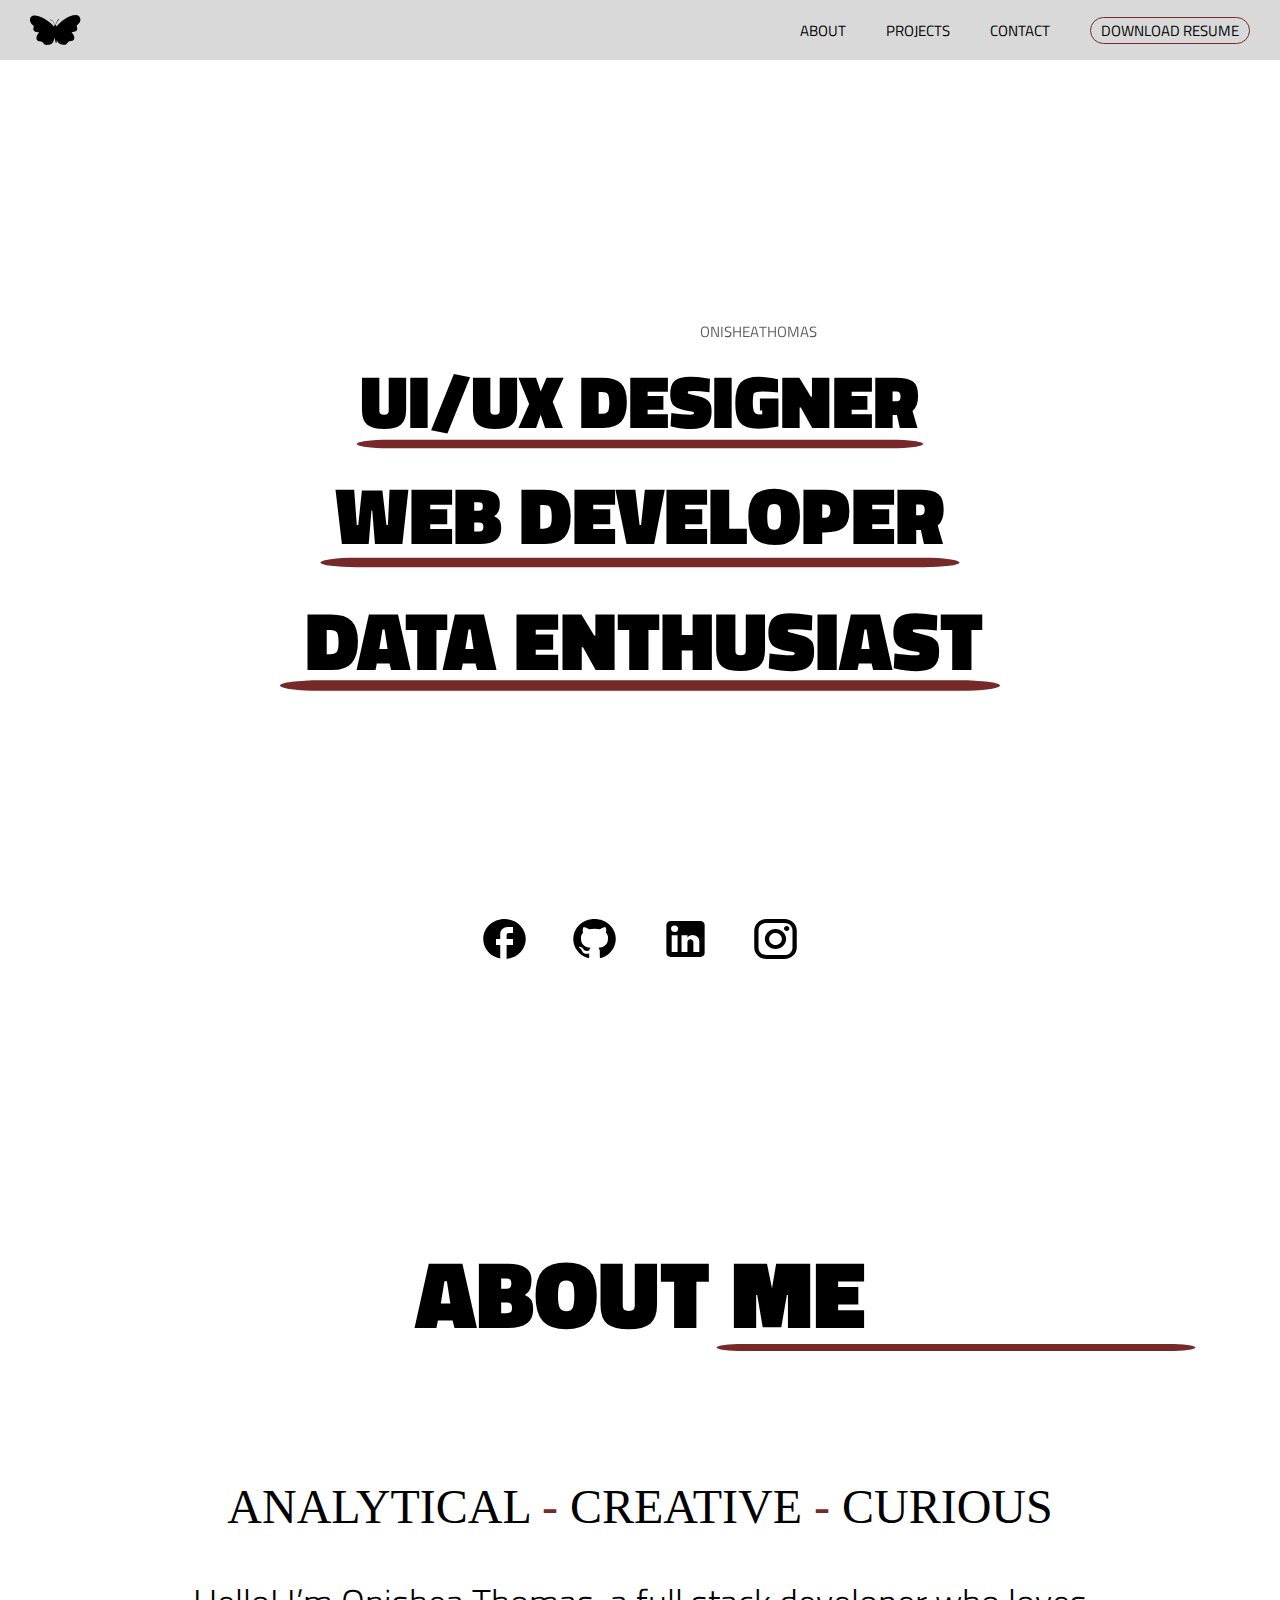
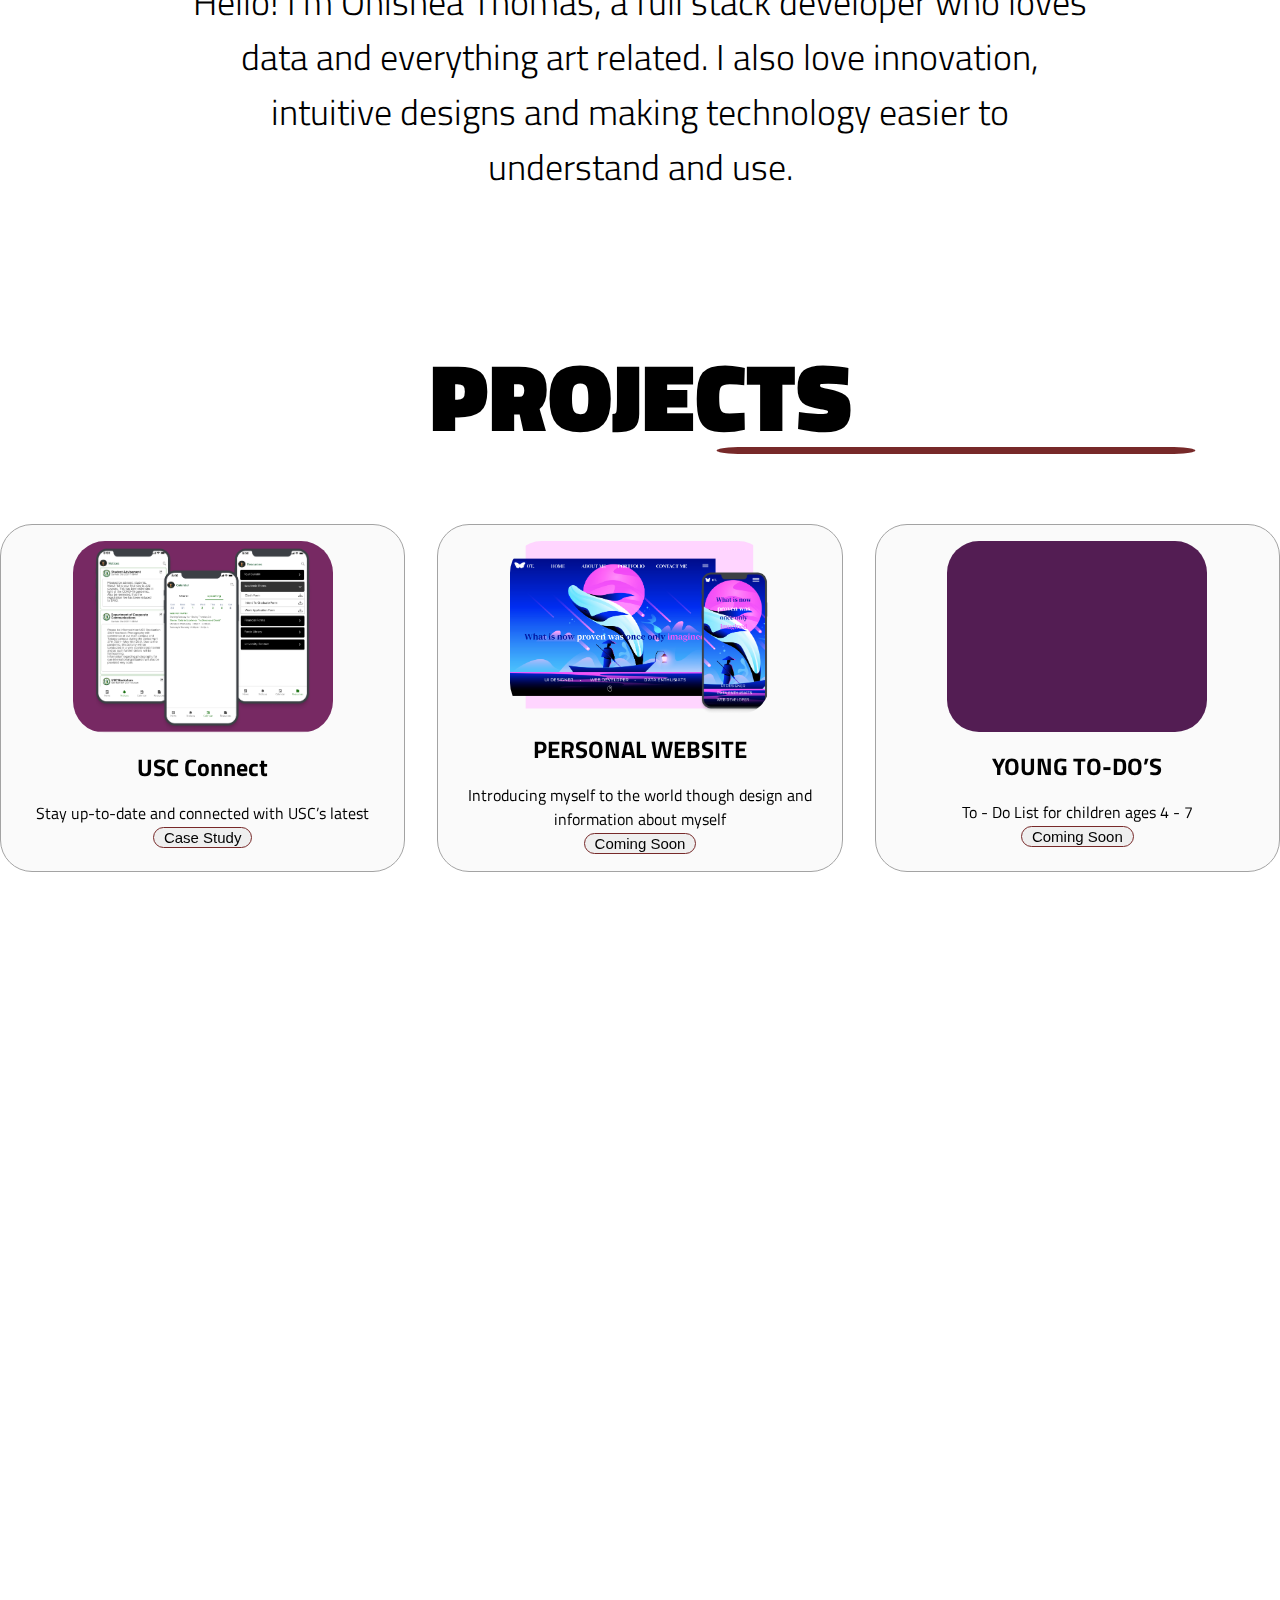
<file: index.html>
<!DOCTYPE html>
<html lang="en">
<head>
    <meta charset="UTF-8">
    <meta name="viewport" content="width=device-width, initial-scale=1.0">
    <link rel="preconnect" href="https://fonts.googleapis.com">
<link rel="preconnect" href="https://fonts.gstatic.com" crossorigin>
<link href="https://fonts.googleapis.com/css2?family=Titillium+Web:ital,wght@0,300;0,400;0,900;1,300&display=swap" rel="stylesheet">
    <link rel="shortcut icon" href="./assets/favicon/android-chrome-512x512.png" type="image/x-icon">
    <title>Onishea's Portfolio</title>
    <link rel="stylesheet" href="styles.css">
    <link rel="stylesheet" href="mediaqueries.css">
</head>
<body>
    <main>
    
    <!--HEADER-->
    <section>
    <header class="header">
            <div  class="header__content">
                <a href="#home" class="logo"> 
                   <img class="logo__img" src="./assets/bbutterfly-logo.svg" alt="butterfly logo">  
                </a>
                <nav class="nav">
                <ul class="nav__list">
                    <li class="nav__item">
                        <a href="#about" class="nav__link">ABOUT</a>
                    </li class="nav__item">
                    <li>
                       <a href="#projects" class="nav__link">PROJECTS</a>
                    </li>
                     <li class="nav__item">
                        <a href="#contact" class="nav__link">CONTACT</a>
                     </li>   
                    <li>
                        <a href="#resume" class="btn">DOWNLOAD RESUME</a>
                     </li>
                </ul>
                </nav>

                <div class="hamburger">
                    <div class="bar"></div>
                    <div class="bar"></div>
                    <div class="bar"></div>
                </div>
            </div>
        </nav>
    </header>
    </section>

    <!--LANDING-->
    <section id="home" class="home__container">
        <div class="name">
        <div class="name__box">
            <p class="box__letter">O</p>
        </div>
        <div class="name__box">
            <p class="box__letter">N</p>
        </div>
        <div class="name__box">
            <p class="box__letter">I</p>
        </div>
        <div class="name__box">
            <p class="box__letter">S</p>
        </div>
        <div class="name__box">
            <p class="box__letter">H</p>
        </div>
        <div class="name__box">
            <p class="box__letter">E</p>
        </div>
        <div class="name__box">
            <p class="box__letter">A</p>
        </div>
        <div class="name__box">
            <p class="box__letter">T</p>
        </div>
        <div class="name__box">
            <p class="box__letter">H</p>
        </div>
        <div class="name__box">
            <p class="box__letter">O</p>
        </div>
        <div class="name__box">
            <p class="box__letter">M</p>
        </div>
        <div class="name__box">
            <p class="box__letter">A</p>
        </div>
        <div class="name__box">
            <p class="box__letter">S</p>
        </div>
        </div>
        <div class="roles_box">
        <div class="roles">
        <p class="role" id="role1">UI/UX DESIGNER</p>
        <object class="underline" id="underline1" data="./assets/UIUX_line-x.svg" type="image/svg+xml"></object>  
        </div>
        <div class="roles">
        <P class="role" id="role2">WEB DEVELOPER</P>
        <object class="underline" id="underline2" data="./assets/UIUX_line-x.svg" type="image/svg+xml"></object>  
        </div>
        <div class="roles">
        <P id="role3" class="role">DATA ENTHUSIAST</P>
        <object class="underline" id="underline3" data="./assets/UIUX_line-x.svg" type="image/svg+xml"></object>  
        </div>
    </div> 

    <div class="socials__list">
        
                <a href="https://www.facebook.com/onisheacreativespectrum?mibextid=ZbWKwL" >
                    <object class="icon" id="" data="./assets/ic_baseline-facebook.svg" type="image/svg+xml"></object>  
                </a>
    
               <a href="https://github.com/Onishea" class="icon">
                <img src="./assets/mdi_github.svg" alt="github logo">
               </a>
        
            
                <a href="https://www.linkedin.com/in/onishea-thomas" class="icon">
                    <img src="./assets/mdi_linkedin.svg" alt="linkedin">
                </a>
                
            
                <a href="https://instagram.com/_daonishea_?igshid=MzMyNGUyNmU2YQ==" class="icon">
                    <img src="./assets/mdi_instagram.svg" alt="instagram logo" class="icon">
                </a>
             
     
    </div>
    </section>

    <!--ABOUT-->
    <section id="about" class="about">
        <div class="about__heading">
            <p class="heading">ABOUT ME</p>
            <object class="underline" id="underline4" data="./assets/UIUX_line-x.svg" type="image/svg+xml"></object>  
        </div>

        <div class="about__descriptions">
            <p class="about__description">ANALYTICAL <span class="dash">-</span> CREATIVE <span class="dash">-</span> CURIOUS</p>
        </div>

        <div class="about__paragraph">
            <p class="about__sentences">Hello! I’m Onishea Thomas, a full stack developer who loves <br> data and everything art related. I also love innovation, <br>
                intuitive designs and making technology easier to <br>
               understand and use.
            </p>
        </div>
    </section>
    <!--PROJECTS-->
    <section id="projects" class="projects">
        <div class="projects__heading">
            <p class="heading">
                PROJECTS
            </p>
            <object class="underline" id="underline4" data="./assets/UIUX_line-x.svg" type="image/svg+xml"></object>  
        </div>
        <div class="exp__detail__container">
            <div class="about__container">

            <div class="details__container color__container">
                <div class="article__container">
                    <img src="./assets/Usc_connect_thumbnaul.png" alt="project 1" class="project1__img project__img">
                </div>
                <h2 class="project__title"> USC Connect</h2>
                <p class="project__title_info">Stay up-to-date and connected with USC’s latest</p>
                <div class="btn__container">
                    <button onclick="window.location.href = 'usc_connectCS.html';" target="_blank" class="btn btn__color2 project__btn">
                        Case Study
                    </button>
                </div>
            </div>

            <div class="details__container color__container">
                <div class="article__container">
                    <img src="./assets/PersonalWebsiteimg.png" alt="project 2" class="project2__img project__img ">
                </div>
                <h2 class="project__title"> PERSONAL WEBSITE</h2>
                <p class="project__title_info">Introducing myself to the world though design and information about myself</p>
                <div class="btn__container">
                    <button class="btn btn__color2 project__btn">
                       Coming Soon
                    </button>
                </div>
            </div>

            <div class="details__container color__container">
                <div class="article__container">
                    <img src="./assets/youngtodos.png" alt="project 3" class="project3__img project__img">
                </div>
                <h2 class="project__title">YOUNG TO-DO’S</h2>
                <p class="project__title_info">To - Do List for children ages 4 - 7</p>
                <div class="btn__container">
                    <button  class="btn btn__color2 project__btn">
                        Coming Soon
                    </button>
                </div>
            </div>
            
        </div>
        </div>
    </section>
    <!--CONTACT-->
    <section id="contact" class="contact"></section>
    <!--DOWNLOAD RESUME-->
    <section id="resume" class="resume"></section>
    <!--FOOTER-->
    <section>
        <!-- <div class="email">
            <p class="email__address">
                onisheathomas@gmail.com
            </p>
        </div> -->
    </section>
</main>
<script src="script.js"></script>
</body>
</html>
</file>
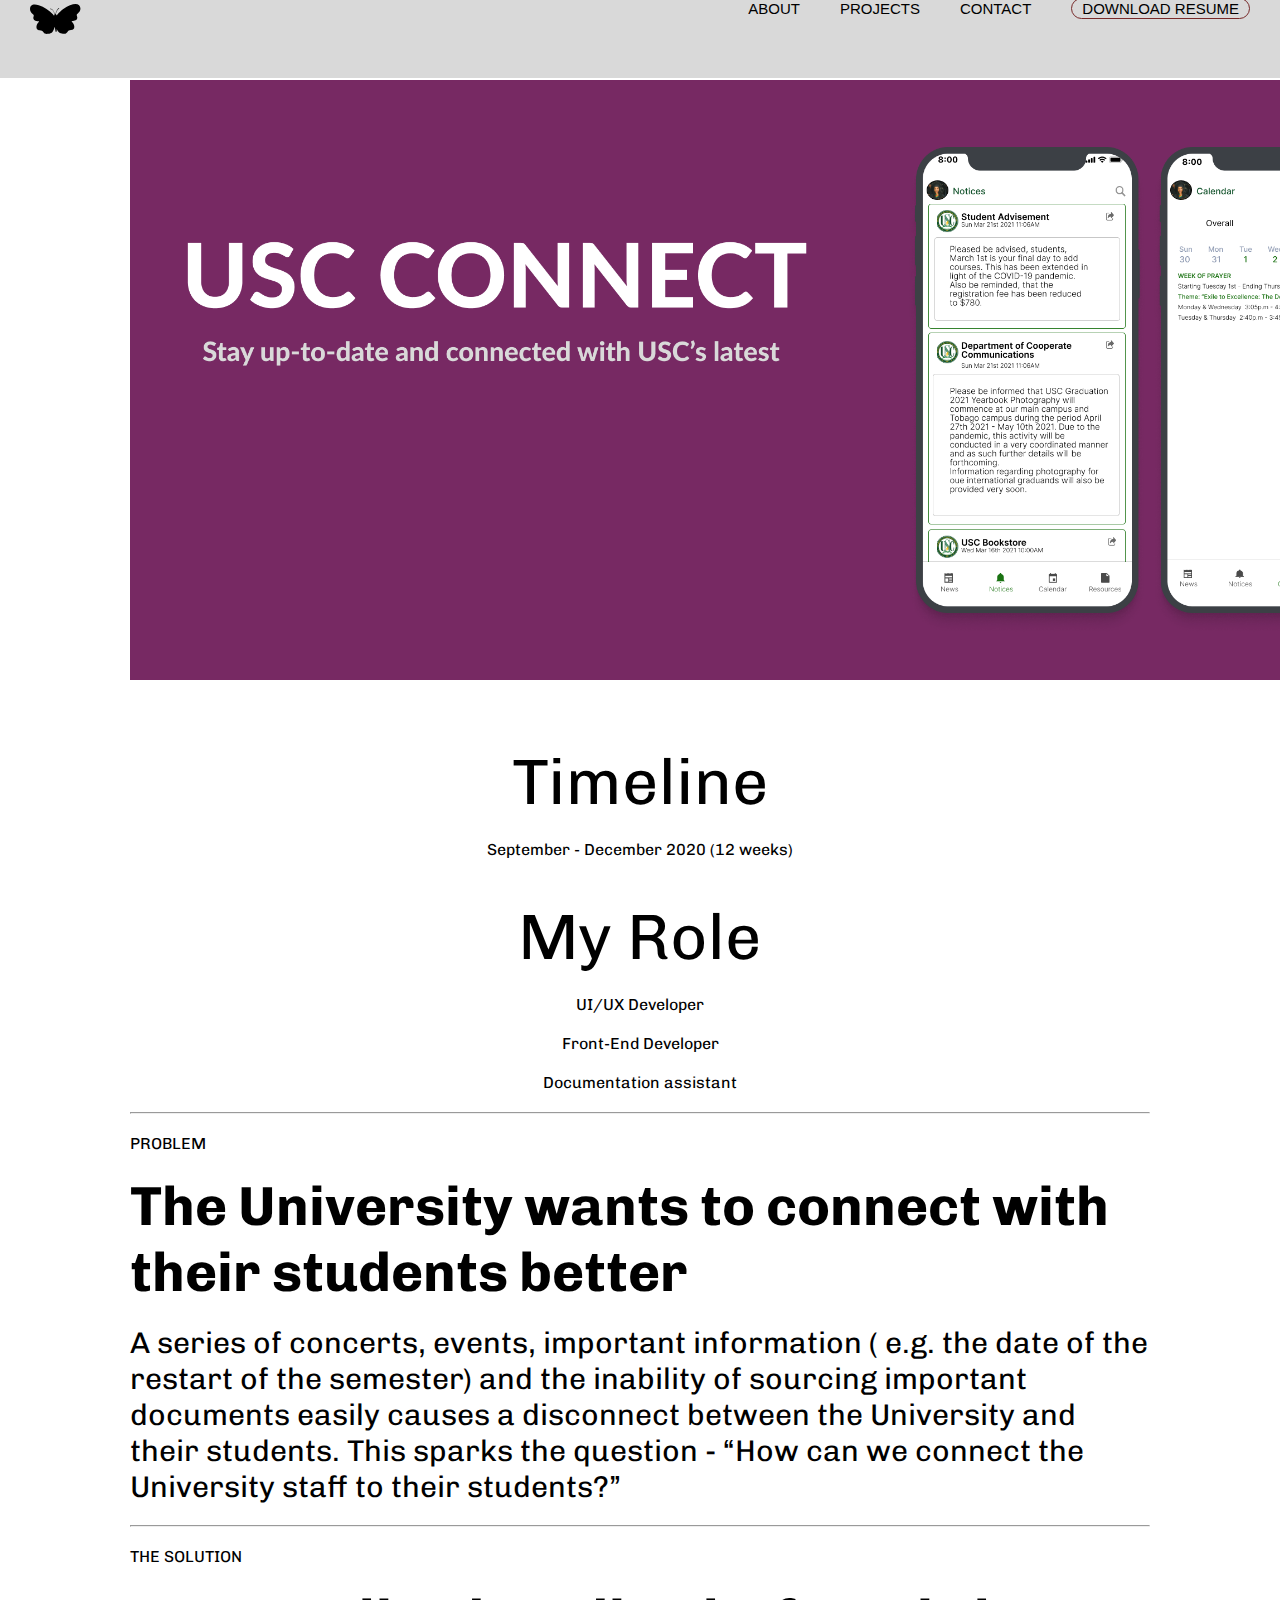
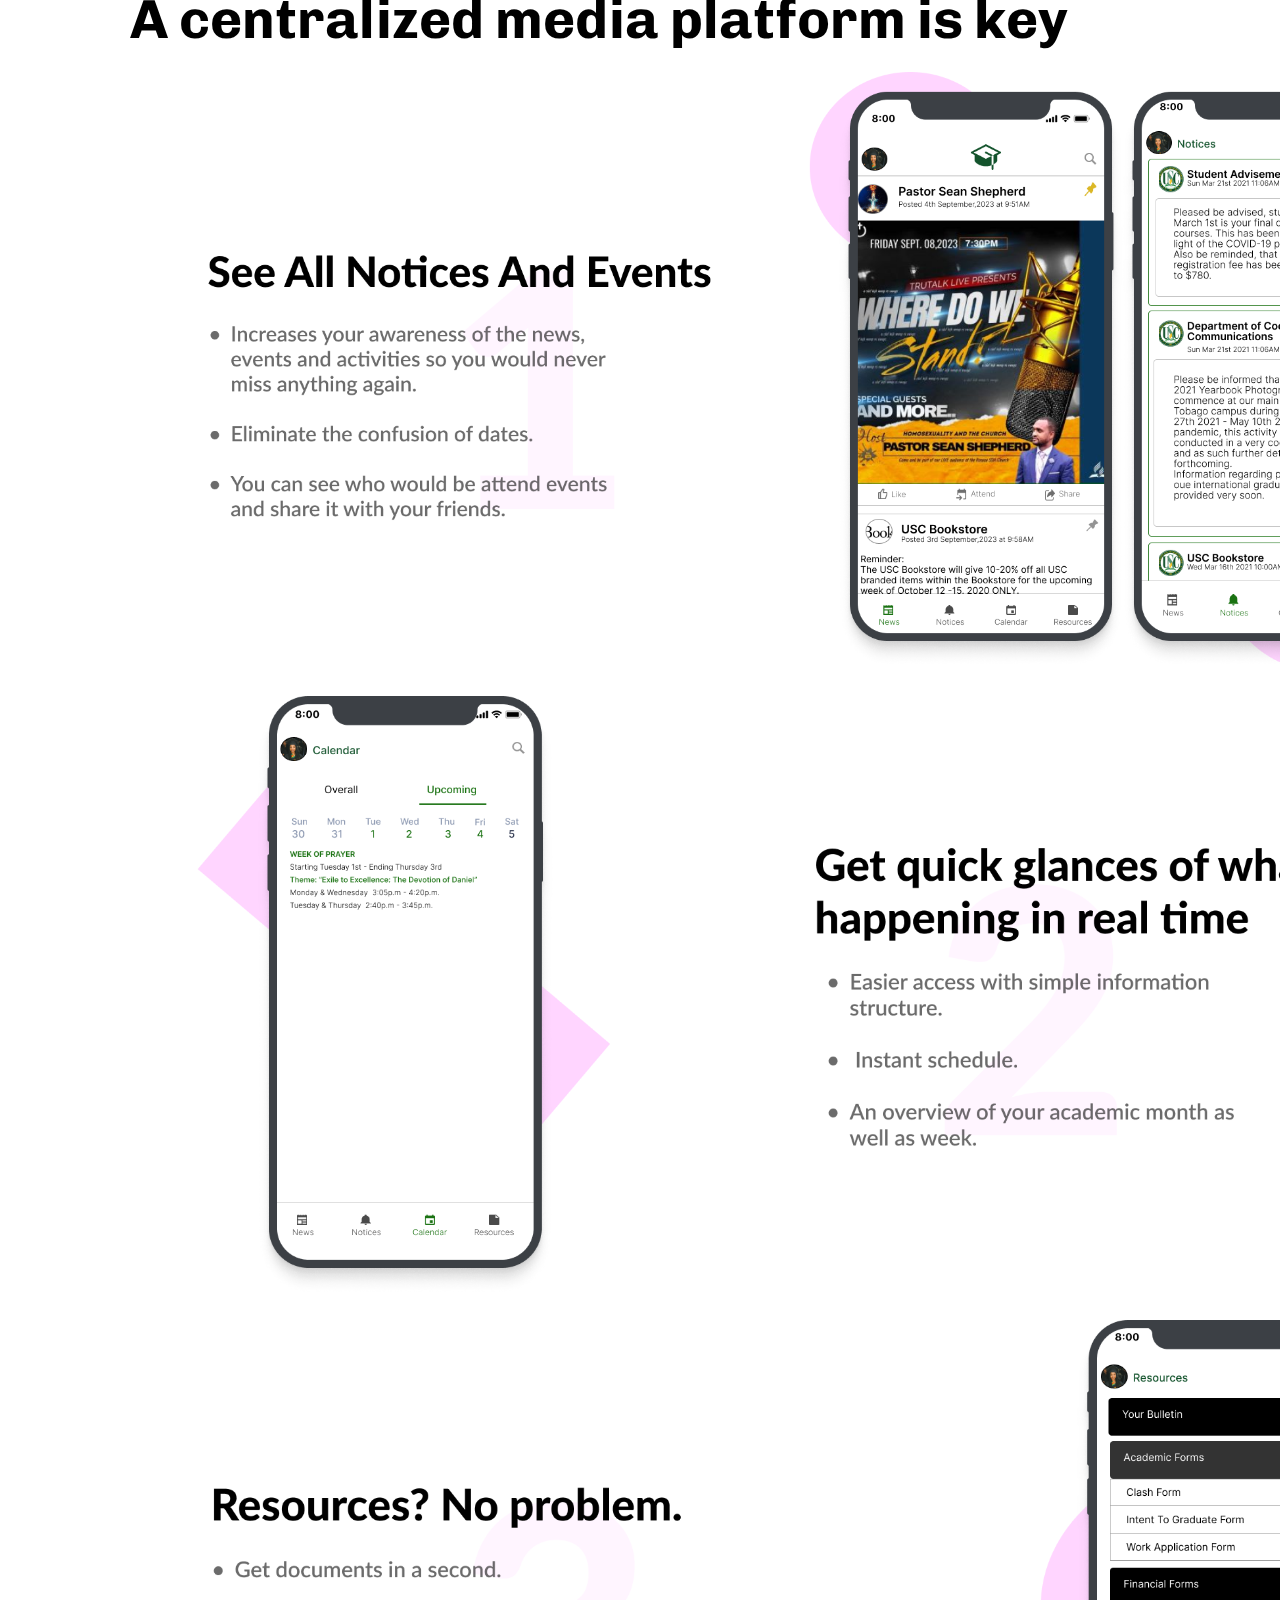
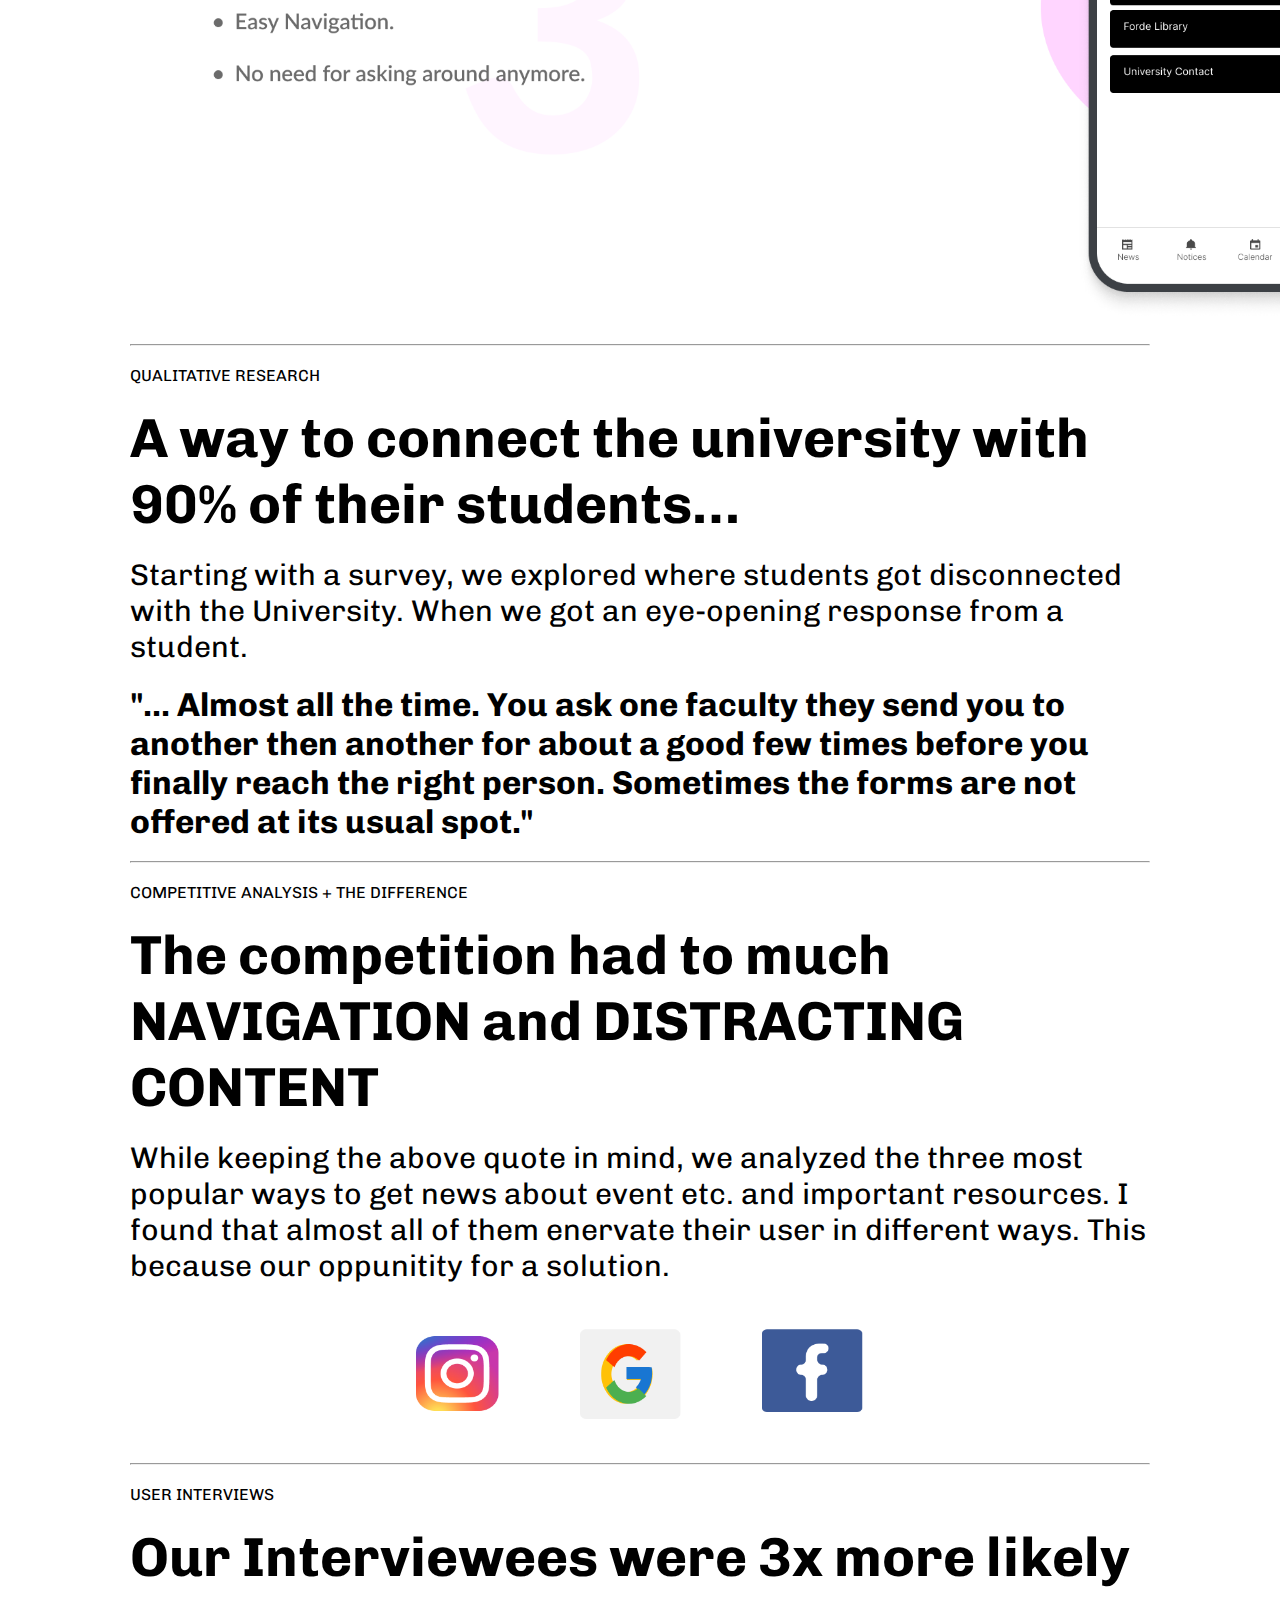
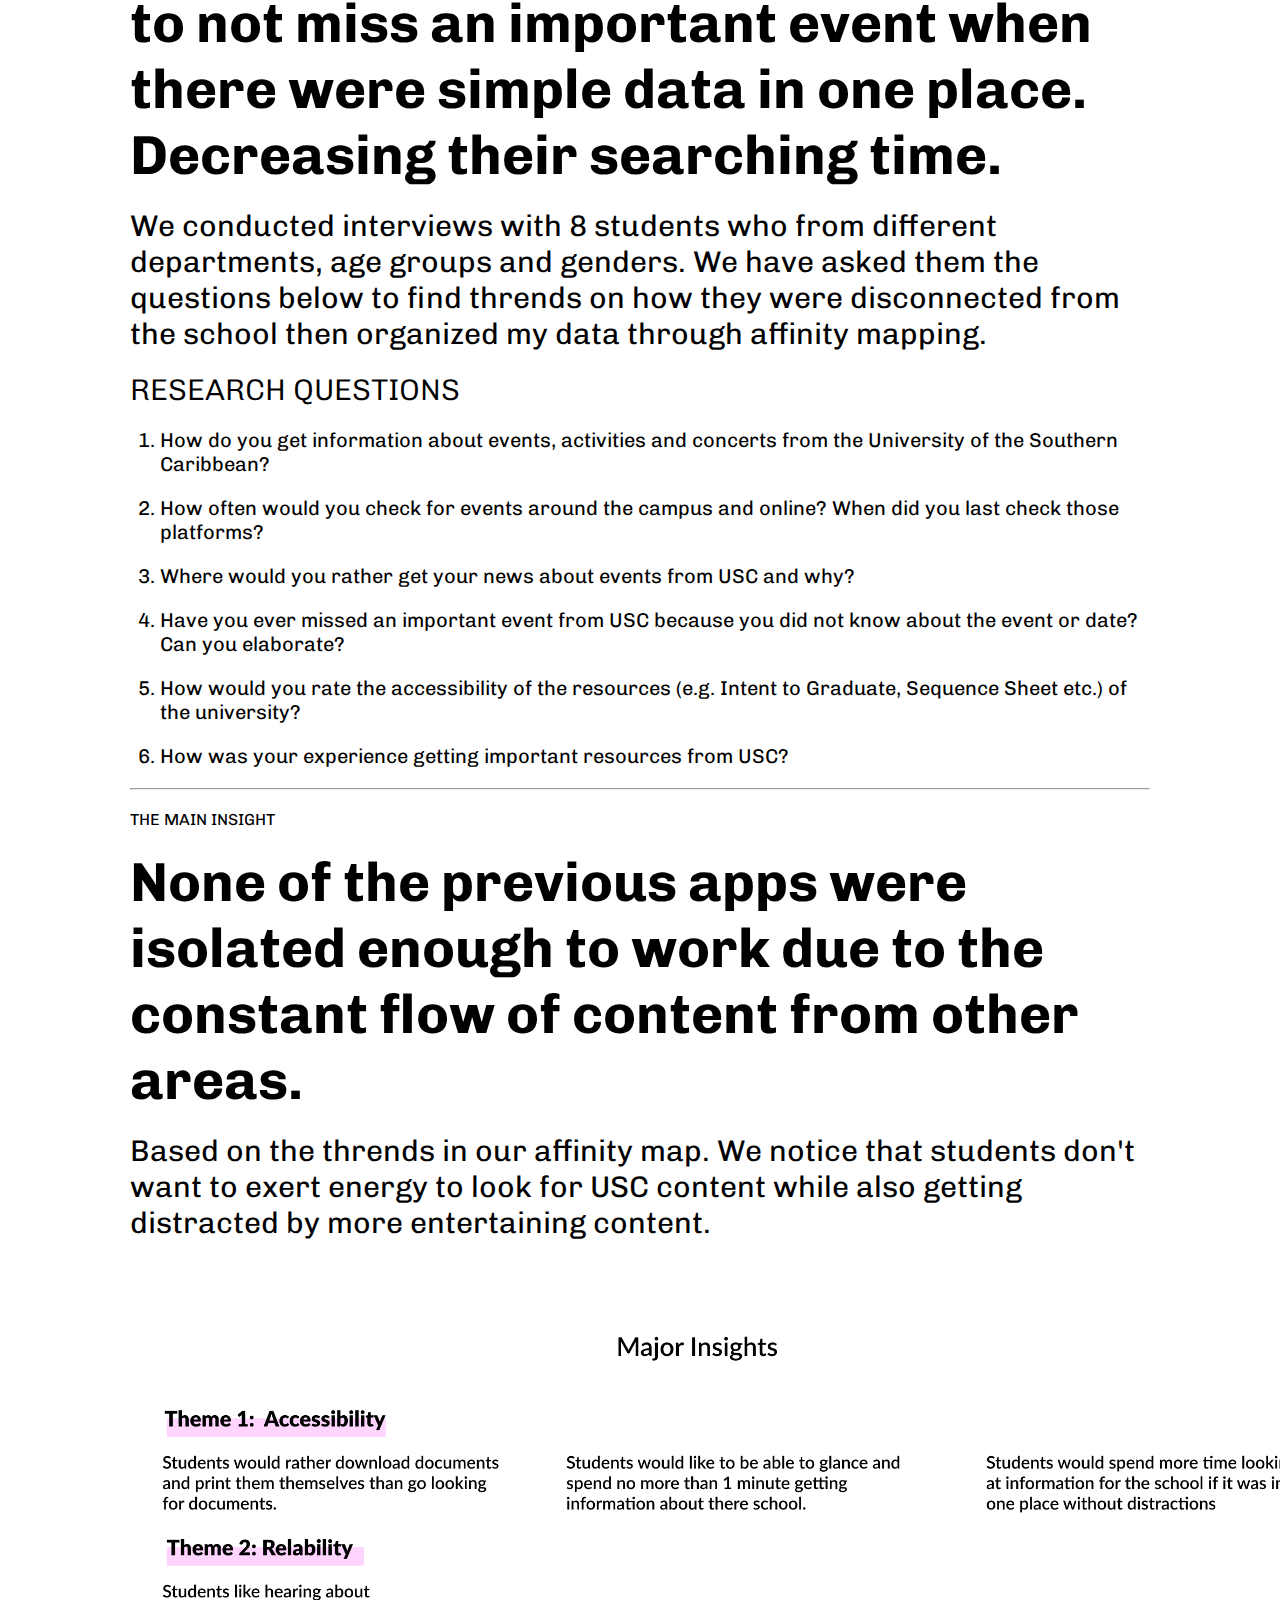
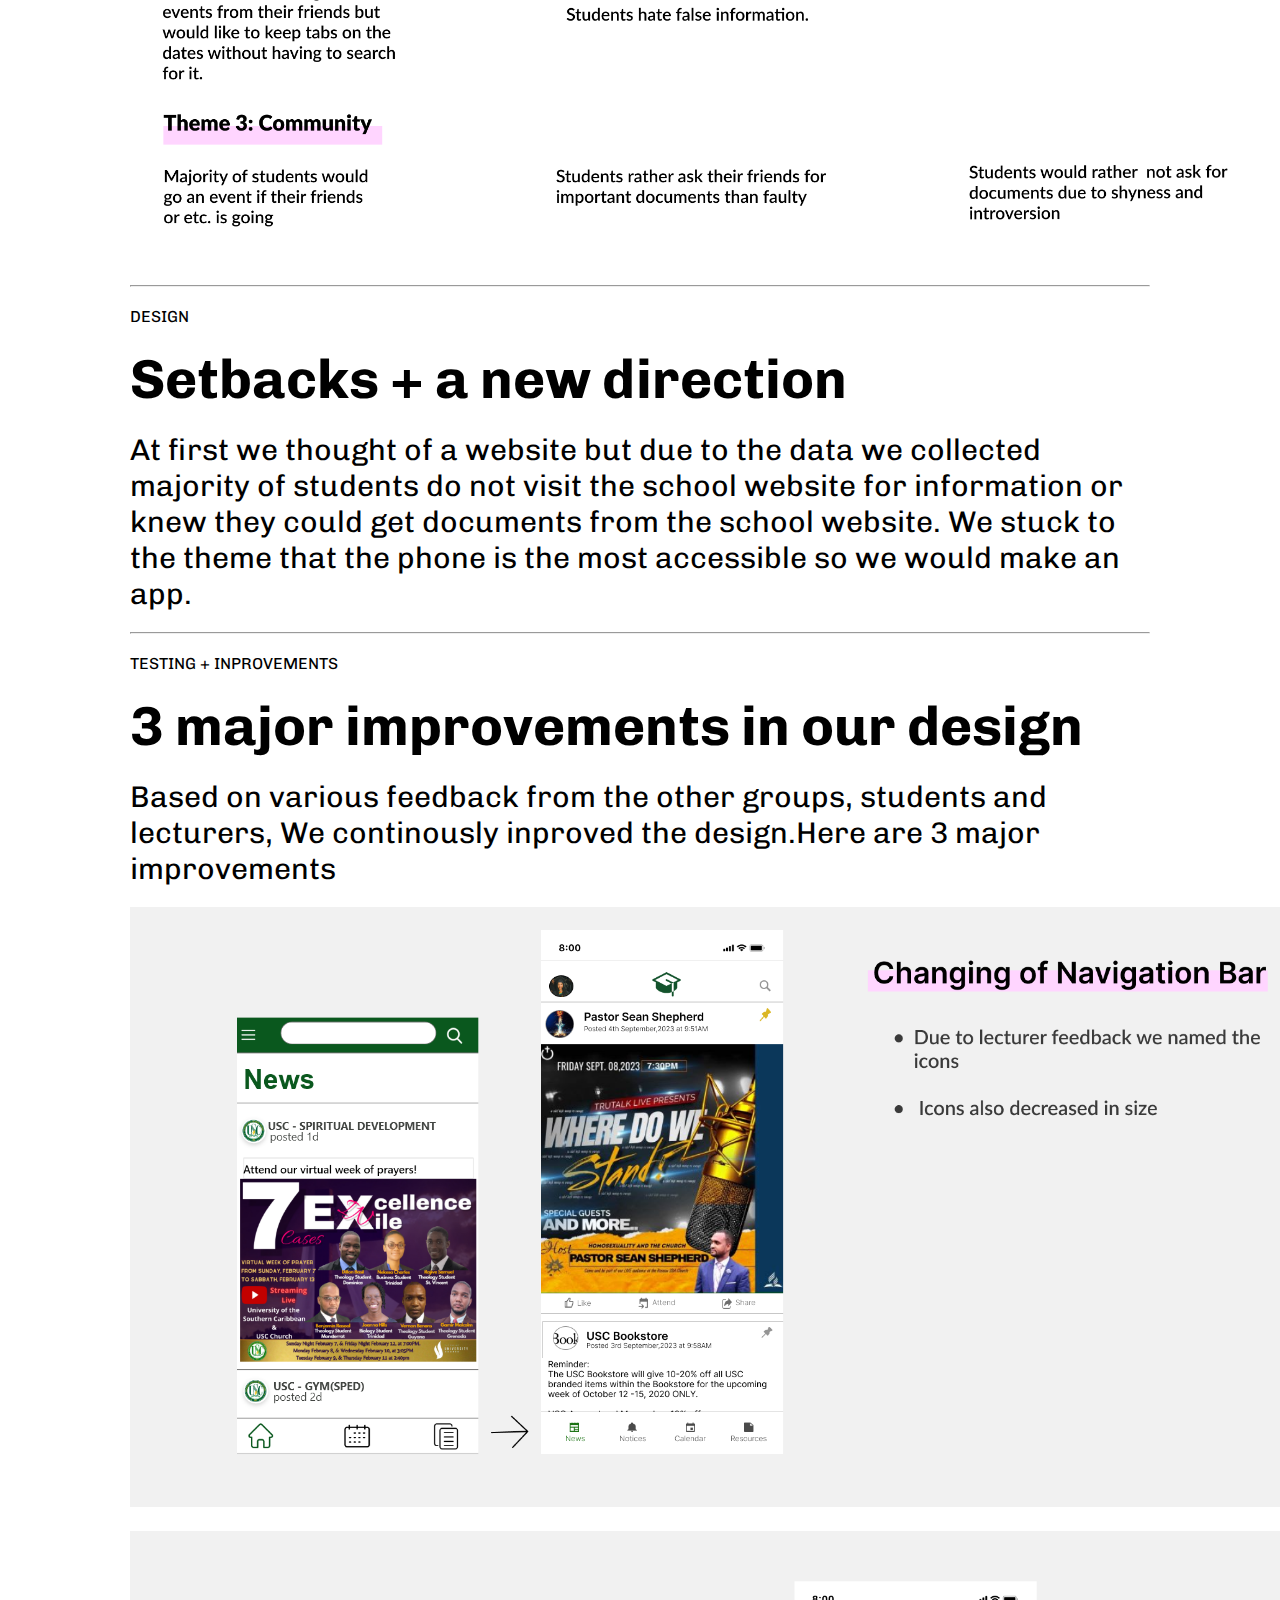
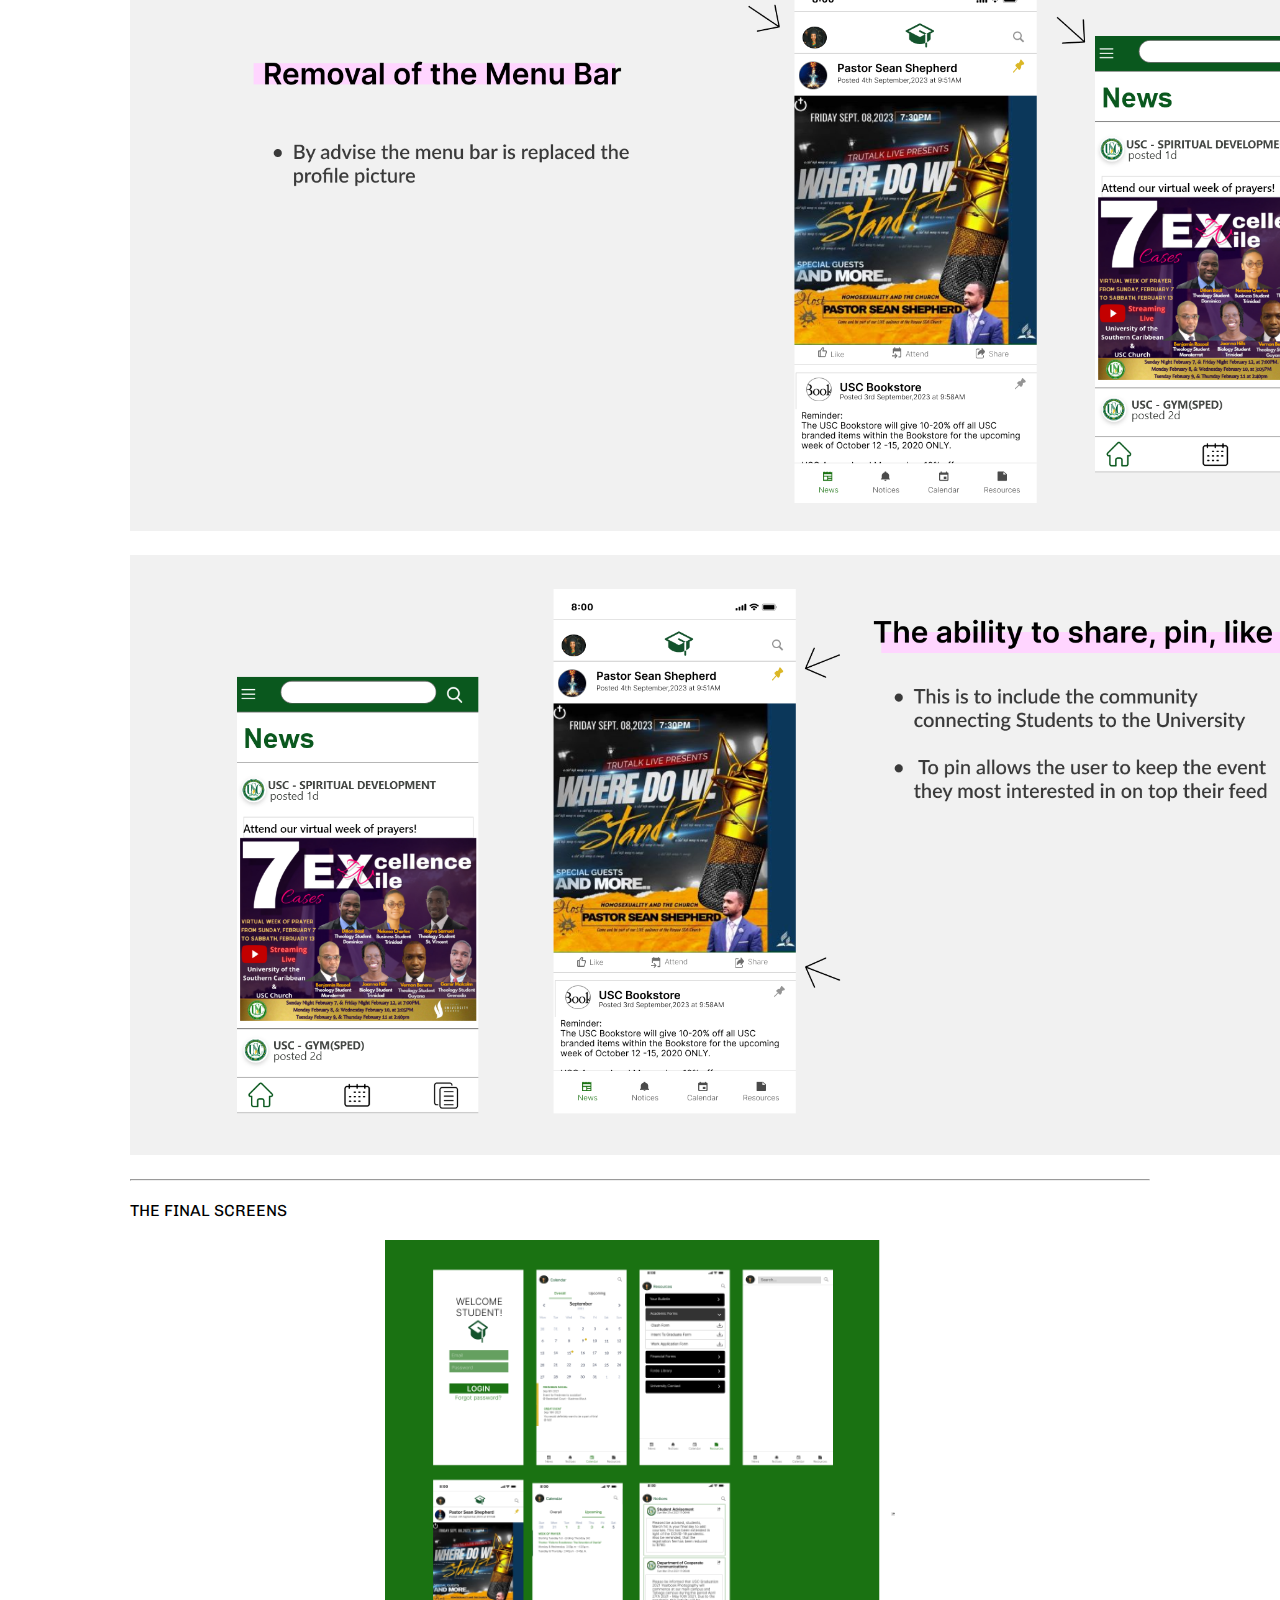
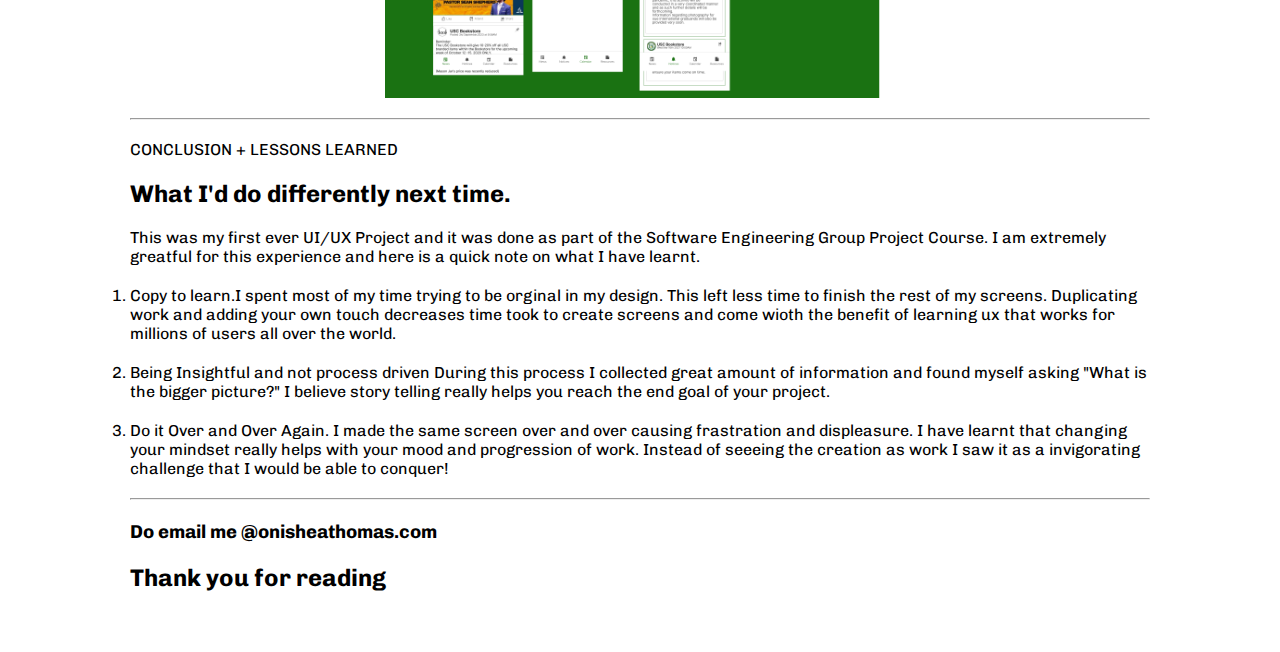
<file: usc_connectCS.html>
<!DOCTYPE html>
<html lang="en">
<head>
    <meta charset="UTF-8">
    <meta name="viewport" content="width=device-width, initial-scale=1.0">
    <title>USC Connect Case Study</title>
    <link rel="preconnect" href="https://fonts.googleapis.com">
<link rel="preconnect" href="https://fonts.gstatic.com" crossorigin>
<link href="https://fonts.googleapis.com/css2?family=Chivo:ital,wght@0,200;0,300;0,400;0,500;0,600;0,700;1,300&display=swap" rel="stylesheet">
    <link rel="stylesheet" href="styles.css">
    <link rel="stylesheet" href="connectstyles.css">
</head>
<body>
       
    <!--HEADER-->
    <section>
        <header class="header">
                <div  class="header__content">
                    <a href="#home" class="logo"> 
                       <img class="logo__img" src="./assets/bbutterfly-logo.svg" alt="butterfly logo">  
                    </a>
                    <nav class="nav">
                    <ul class="nav__list">
                        <li class="nav__item">
                            <a href="#about" class="nav__link">ABOUT</a>
                        </li class="nav__item">
                        <li>
                           <a href="#projects" class="nav__link">PROJECTS</a>
                        </li>
                         <li class="nav__item">
                            <a href="#contact" class="nav__link">CONTACT</a>
                         </li>   
                        <li>
                            <a href="#resume" class="btn">DOWNLOAD RESUME</a>
                         </li>
                    </ul>
                    </nav>
    
                    <div class="hamburger">
                        <div class="bar"></div>
                        <div class="bar"></div>
                        <div class="bar"></div>
                    </div>
                </div>
            </nav>
        </header>
        </section>
</body>
</html>

<section class="section">
    <img src="./assets/banner.png" alt="" class="banner__pic">
    <p class="import__info__header">Timeline</p>
    <ul>
        <li class="import__info__details">
            September - December 2020 (12 weeks)
        </li>
    </ul>
    <p class="import__info__header">My Role</p>
    <ul>
        <li class="import__info__details"> UI/UX Developer</li>
        <li class="import__info__details"> Front-End Developer</li>
        <li class="import__info__details"> Documentation assistant</li>
    </ul>
    <hr>
    <p class="small__headings">PROBLEM</p>
    <h2 class="big__headings problem__heading">The University wants to connect with their students better</h2>
    <p class="regular__textbox">A series of concerts, events, important information ( e.g. the date of the restart of the semester) and the inability of sourcing important documents easily causes a disconnect between the University and their students. This sparks the question - “How can we connect the University staff to their students?”</p>
    <hr>
    <p class="small__headings">The Solution</p>
    <h2 class="big__headings solution_heading">A centralized media platform is key</h2>
    <img src="./assets/Solution 1.png" alt="solution 1" class="solution1 solutions">
    <img src="./assets/Solution 2.png" alt="solution 2" class="solution2 solutions">
    <img src="./assets/Solution 3.png" alt="solution 3" class="solution3 solutions">
    <hr>
    <p class="small__headings">QUALITATIVE RESEARCH </p>
    <h2 class="big__headings research_heading">A way to connect the university with 90% of their students…</h2>
    <p class="regular__textbox">Starting with a survey, we explored where students got disconnected with the University. When we got an eye-opening response from a student.</p>
    <h5 class="quote">"...  Almost all the time. You ask one faculty they send you to another then another for about a good few times before you finally reach the right person. Sometimes the forms are not offered at its usual spot."</h5>
    <hr>
    <p class="small__headings">COMPETITIVE ANALYSIS + THE DIFFERENCE </p>
    <h2 class="big__headings competition_heading">The competition had to much NAVIGATION and DISTRACTING CONTENT</h2>
    <p class="regular__textbox">While keeping the above quote in mind, we analyzed the three most popular ways to get news about event etc. and important resources. I found that almost all of them enervate their user in different ways. This because  our oppunitity for a solution.</p>
    <img src="./assets/competitors.png" alt="logos of facebook, instagram and google suite" class="competion">
    <hr>
    <p class="small__headings">USER INTERVIEWS</p>
    <h2 class="big__headings competition_heading">Our Interviewees were 3x more likely to not miss an important event when there were simple data in one place. Decreasing their searching time.</h2>
    <p class="regular__textbox">We conducted interviews with 8 students who from different departments, age groups and genders. We have asked them the questions below to find thrends on how they were disconnected from the school then organized my data through affinity mapping.</p>
    <p class="regular__textbox research__questions">RESEARCH QUESTIONS</p>
    <ol>
        <li class="questions">How do you get information about events, activities and concerts from the University of the Southern Caribbean? </li>
        <li class="questions">How often would you check for events around the campus and online? When did you last check those platforms?</li>
        <li class="questions">Where would you rather get your news about events from USC and why?</li>
        <li class="questions">Have you ever missed an important event from USC because you did not know about the event or date?Can you elaborate?</li>
        <li class="questions">How would you rate the accessibility of the resources (e.g. Intent to Graduate,  Sequence Sheet etc.) of the university?</li>
        <li class="questions">How was your experience getting important resources from USC?</li>
    </ol>
    <hr>
    <p class="small__headings">The Main Insight</p>
    <h2 class="big__headings competition_heading">None of the previous apps were isolated enough to work due to the constant flow of content from other areas.</h2>
    <p class="regular__textbox">Based on the thrends in our affinity map. We notice that students don't want to exert energy to look for USC content while also getting distracted by more entertaining content.</p>
    <img src="./assets/major insights.png" alt="a list of major insights" class="major__insights">
    <hr>
    <p class="small__headings">Design</p>
    <h2 class="big__headings design__heading">Setbacks + a new direction</h2>
    <p class="regular__textbox">At first we thought of a website but due to the data we collected majority of students do not visit the school website for information or knew they could get documents from the school website. 
        We stuck to the theme that the phone is the most accessible so we would make an app.</p>
    <hr>
    <p class="small__headings">Testing + Inprovements</p>
    <h2 class="big__headings design__heading">3 major improvements in our design</h2>
    <p class="regular__textbox">Based on various feedback from the other groups, students and lecturers, We continously inproved the design.Here are 3 major improvements</p>
    <img src="./assets/Changing the Navigation Bar.png" alt="info">
    <img src="./assets/Removal of the menu bar.png" alt="info">
    <img src="./assets/The ability to share, pin, like and attend.png" alt="info">
    <hr>
    <p class="small__headings">THE FINAL SCREENS</p>
    <img src="./assets/all sCREENS.png" alt="info" class="final__screens">
    <hr>
    <p class="small__headings">Conclusion + lessons learned</p>
    <h2 class="big__heading design__heading">What I'd do differently next time.</h2>
    <p class="regular__textbook">This was my first ever UI/UX Project and it was done as part of the Software Engineering Group Project Course.
        I am extremely greatful for this experience and here is a quick note on what I have learnt.
    </p>
    <ol>
        <li class="reflections">Copy to learn.<span class="the__rest">I spent most of my time trying to be orginal in my design. This left less time to finish the rest of my screens.
            Duplicating work and adding your own touch decreases time took to create screens and come wioth the benefit of learning ux that works for millions of users all over the world. 
        </span></li>
        <li class="reflections">Being Insightful and not process driven <span class="the__rest">During this process I collected great amount of information and found myself asking "What is the bigger picture?"
            I believe story telling really helps you reach the end goal of your project.
        </span></li>
        <li class="reflections">Do it Over and Over Again. <span class="the__rest">I made the same screen over and over causing frastration and displeasure. 
            I have learnt that changing your mindset really helps with your mood and progression of work. Instead of seeeing the creation as work I saw it as a invigorating challenge that I would be able to conquer!</span></li>
    </ol>
    <hr>
    <h3 class="ending">Do email me @onisheathomas.com</h3>
    <h2 class="thanks">Thank you for reading</h2>         
</section>
</file>
<file: mediaqueries.css>
@media (max-width: 650px) {
    .header__content{
        flex-direction: column;
        align-items: center;
        padding: 25px 0;
        row-gap: 18px; 
    }
} 

.nav--open{
    transform: translate(0) !important; 
}

.hamburger--open .bar:nth-child(1){
    transform: translateY(7px) rotate(45deg);
}

.hamburger--open .bar:nth-child(2){
    opacity: 0;
}

.hamburger--open .bar:nth-child(3){
    transform: translateY(-7px) rotate(-45deg);
}

@media (max-width: 500px){
    .logo{
     margin-left: -350px; 
     padding-left: 100px;  
    }

    .nav{
        position: fixed;
        top: 75px;
        background-color: #D9D9D9;
        width: 100%;
        padding: 10px 0 25px;
        transform: translateX(-100%);
    }

    .hamburger{
        display: block;
        margin-right: -350px;
        margin-top: -45px;  
        padding-right: 100px;
    }

     .nav__list{
        flex-direction: column;
        align-items: center;
        row-gap: 20px;
    }

    .nav__link{
        font-size: 14px;
    } 
}
</file>
<file: connectstyles.css>
*{
    margin-bottom: 20px;
}
.section{
    margin: 0px 130px 40px;
    font-family: Chivo;
}

img{
    max-width: 5000px;
    max-height: 600px;
}

.import__info__header{
    margin: 40px 0px 20px;
    font-size:64px ;
    text-align: center;
}

.import__info__details{
    margin: 0px 0px 20px;
    text-align: center;
}

.small__headings{
    margin: 20px 0px 20px;
    font-size:medium;
    text-transform: uppercase;
}

.big__headings{
    margin: 0px 0px 20px;
    font-size: 55px;
}

.regular__textbox{
    font-size: 30px
}

.quote{
    font-size: 33px;
    
}

.competion{
    display: block;
    margin-left: auto;
    margin-right: auto;
    width: 50%;
}

.questions{
    margin-left: 30px;
    font-size: 20px;
}

.research__questions{
    font-weight: 300;
}

.final__screens{
    display: block;
    margin-left: auto;
    margin-right: auto;
    width: 50%;
}
</file>
<file: styles.css>
/*RESET*/
* {
   padding: 0;
   margin: 0;
   box-sizing: border-box;
}

html{
    scroll-behavior: smooth;
}

a{
    text-decoration: none;
    color: inherit;
}

ul{
    list-style: none;
}

body{
    font-family: 'Titillium Web', sans-serif;
    background-color: #fff;
    min-height: 5000px;
    padding-top: 60px;
    
}

/* Hide scrollbar for Chrome, Safari and Opera */
body::-webkit-scrollbar {
    display: none;
  }
  
  /* Hide scrollbar for IE, Edge and Firefox */
  body {
    -ms-overflow-style: none;  /* IE and Edge */
    scrollbar-width: none;  /* Firefox */
  }

/*NORMAL STYLES*/
.home__container{
    padding-top: 80px;
}

.header {
    background-color: #D9D9D9;
    position: fixed;
    width: 100%;
    top: 0;
}

.header__content{
    display: flex;
    align-items: center;
    justify-content: space-between;
    min-height: 60px;
    max-width: 1550px;
    padding: 0 30px;
    margin: 0 auto;
}

.logo__img{
    height: 30px;
    display: block;
}

.nav{
    transition: all 0.3s ease-in-out;
}

.nav__list{
    display: flex;
    column-gap: 40px;
}

.nav__link{
    font-size: 15px;
    transition: all 0.4s;
    position: relative;
}

.nav__link:hover,
.nav__link:focus {
    color: #772929;
}

.nav__link::after{
    content: '';
    height: 2px;
    width: 100%;
    background-color: #772929;
    position: absolute;
    left: 0;
    bottom: -8px;
    transition: all 0.2s;
    opacity: 0;
    pointer-events: none;
}

.nav__link:hover::after{
    opacity: 1;
}

.btn{
    border: thin solid #772929;
    border-radius: 20px;
    padding: 1px 10px;
    font-size: 15px;
    transition: 0.4s;
}

.btn:hover,
.btn:focus{
    color: #772929;
    font-weight: 500;
}

.hamburger{
    display: none;
    cursor: pointer;
}

.bar{
    height: 2px;
    width: 27px;
    background-color: #000;
    margin: 5px 0;
    transition: all 0.3s ease-in-out;
}

.name{
    display: flex;
    align-items: center;
    justify-content: space-between;
    margin: 180px 700px 0px;
    
}

.box__letter{
    opacity: 65%;
    font-size: 15px;
}

.roles_box{
    display: flex;
    flex-direction: column;
    align-items: center;
}

.roles{
    margin: -20px 0px -20px;
}

.role{
  font-weight: 900;
  margin-bottom: 0px;  
}

#role1{
  font-size: 75px; 
  margin-top: 20px;
  margin-left: 35px;  
}

#role2{
    font-size: 81px;
    margin-left: 50px;
}

#role3{
    font-size: 83px;
    margin-left: 65px;
}

.underline{
    margin-bottom: 0px;
    margin-top: -55px;
}

#underline1{
    width: 630px;
}

#underline2{
    width: 710px;
    margin-top: -60px;
}

#underline3{
    width: 800px;
    margin-top: -70px;
}


.socials__list{
    display: flex;
    align-items: center;
    justify-content: space-evenly;
    margin: 190px 440px 20px;
    /* column-gap: 40px; */
    transition: all 0.3s;
}

.icon:hover{
    fill: #772929;
}

.about{
    margin-top: 250px;
}

/*ABOUT SECTION*/
.heading{
    font-size: 96px;
    font-weight: 900;
    text-align: center;
}

#underline4{
    margin-left: 690px;
}

.about__description{
    text-align: center;
    font-size: 48px;
    margin-top: 90px;
    font-weight:500;
    font-family: Lato;
}

.dash{
    color: #772929;
}

.about__sentences{
    margin-top: 40px;
    text-align: center;
    font-size: 36px;
    font-weight: 300;
}

/*PROJECT SECTION*/
.details__container{
    padding: 1rem;
    flex: 1;
    background: white;
    border-radius: 2rem;
    border: rgb(53, 53, 53) 0.1rem solid;
    border-color: rgb(163, 163, 163);
    text-align: center;
}

.article__container{
    display: flex;
    text-align: initial;
    flex-wrap: wrap;
    flex-direction: row;
    gap: 2.5rem;
    justify-content: space-around;
}

#projects{
    position: relative;
    margin-top: 10%;
}

.color__container{
    border-color: rgb(163, 163, 163);
    background: rgb(250, 250, 250);
}

.project__img{
    border-radius: 2rem;
    width: 70%;
    height: 70%;
}

.project__title{
    margin: 1rem;
    color: black;
}

.about__container{
    gap: 2em;
    margin-bottom: 2rem;
    margin-top: 2rem;
    display: flex;
}
</file>
